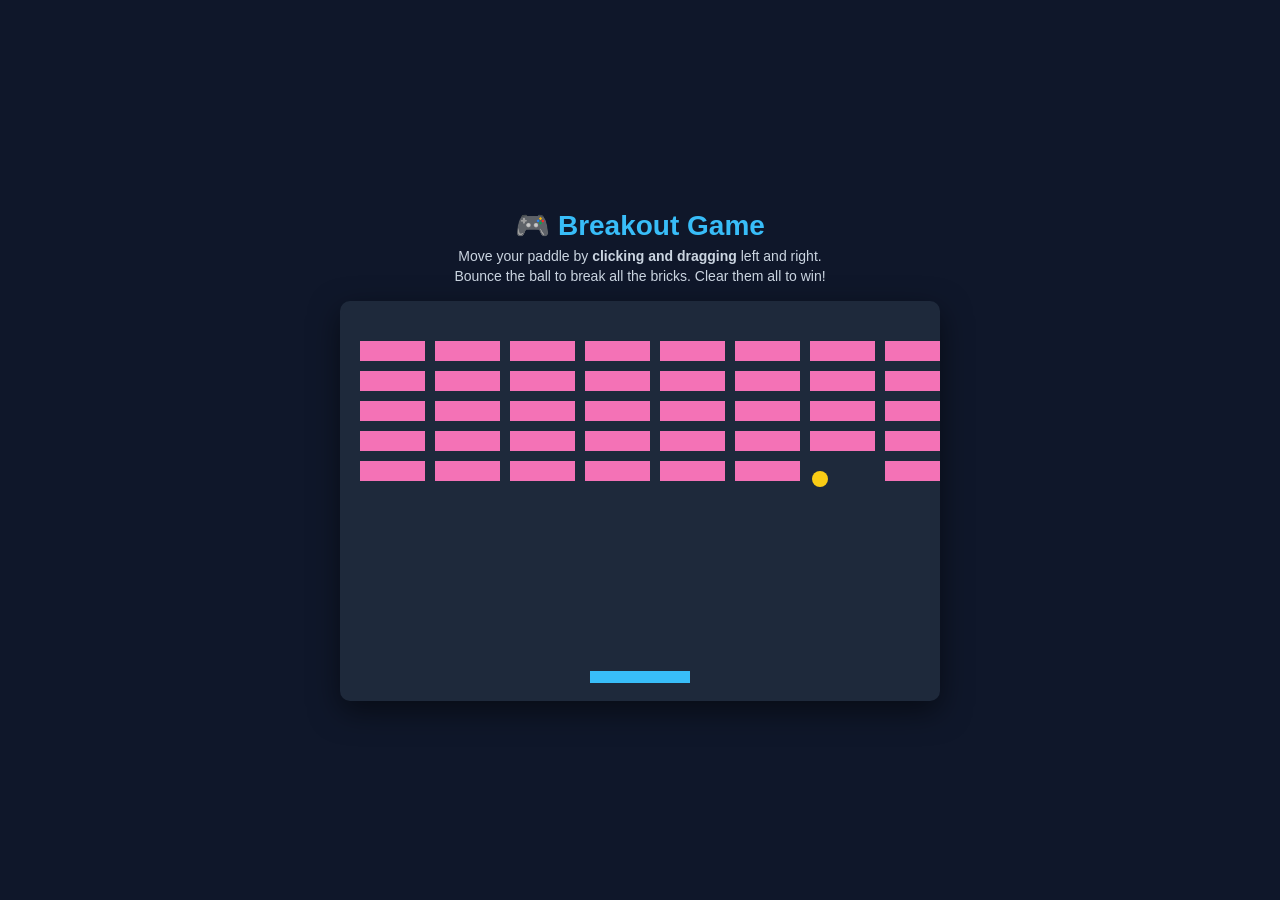
<file: ai.html>
<!DOCTYPE html>
<html lang="en">
<head>
<meta charset="UTF-8">
<title>Breakout Game</title>

<style>
    body {
        margin: 0;
        background: #0f172a;
        font-family: Arial, sans-serif;
        color: white;
        display: flex;
        flex-direction: column;
        align-items: center;
        justify-content: center;
        height: 100vh;
    }

    h1 {
        margin: 10px 0 5px;
        font-size: 28px;
        color: #38bdf8;
    }

    p {
        margin: 0 0 15px;
        font-size: 14px;
        color: #cbd5e1;
        text-align: center;
        max-width: 500px;
        line-height: 1.4;
    }

    canvas {
        background: #1e293b;
        border-radius: 10px;
        box-shadow: 0 10px 30px rgba(0,0,0,0.5);
    }

    #message {
        position: absolute;
        color: white;
        font-size: 24px;
        text-align: center;
        display: none;
        top: 20px;
    }
</style>
</head>

<body>

<h1>🎮 Breakout Game</h1>
<p>
Move your paddle by <b>clicking and dragging</b> left and right.<br>
Bounce the ball to break all the bricks. Clear them all to win!
</p>

<canvas id="gameCanvas" width="600" height="400"></canvas>

<div id="message">🎉 Congratulations! You cleared all the bricks! 🎉</div>

<script>
const canvas = document.getElementById("gameCanvas");
const ctx = canvas.getContext("2d");

let paddle = {
    width: 100,
    height: 12,
    x: canvas.width / 2 - 50,
    y: canvas.height - 30
};

let ball = {
    x: canvas.width / 2,
    y: canvas.height - 60,
    dx: 3,
    dy: -3,
    radius: 8
};

const rows = 5;
const cols = 8;
const brickWidth = 65;
const brickHeight = 20;
const padding = 10;
const offsetTop = 40;
const offsetLeft = 20;

let bricks = [];

for (let r = 0; r < rows; r++) {
    bricks[r] = [];
    for (let c = 0; c < cols; c++) {
        bricks[r][c] = { x: 0, y: 0, status: 1 };
    }
}

// Drag controls
let dragging = false;

canvas.addEventListener("mousedown", () => dragging = true);
canvas.addEventListener("mouseup", () => dragging = false);
canvas.addEventListener("mousemove", (e) => {
    if (dragging) {
        const rect = canvas.getBoundingClientRect();
        paddle.x = e.clientX - rect.left - paddle.width / 2;

        if (paddle.x < 0) paddle.x = 0;
        if (paddle.x + paddle.width > canvas.width)
            paddle.x = canvas.width - paddle.width;
    }
});

function drawPaddle() {
    ctx.fillStyle = "#38bdf8";
    ctx.fillRect(paddle.x, paddle.y, paddle.width, paddle.height);
}

function drawBall() {
    ctx.beginPath();
    ctx.arc(ball.x, ball.y, ball.radius, 0, Math.PI * 2);
    ctx.fillStyle = "#facc15";
    ctx.fill();
    ctx.closePath();
}

function drawBricks() {
    for (let r = 0; r < rows; r++) {
        for (let c = 0; c < cols; c++) {
            if (bricks[r][c].status === 1) {
                let brickX = c * (brickWidth + padding) + offsetLeft;
                let brickY = r * (brickHeight + padding) + offsetTop;
                bricks[r][c].x = brickX;
                bricks[r][c].y = brickY;

                ctx.fillStyle = "#f472b6";
                ctx.fillRect(brickX, brickY, brickWidth, brickHeight);
            }
        }
    }
}

function collisionDetection() {
    let remaining = 0;

    for (let r = 0; r < rows; r++) {
        for (let c = 0; c < cols; c++) {
            let b = bricks[r][c];
            if (b.status === 1) {
                remaining++;

                if (
                    ball.x > b.x &&
                    ball.x < b.x + brickWidth &&
                    ball.y > b.y &&
                    ball.y < b.y + brickHeight
                ) {
                    ball.dy *= -1;
                    b.status = 0;
                    remaining--;
                }
            }
        }
    }

    if (remaining === 0) {
        document.getElementById("message").style.display = "block";
        cancelAnimationFrame(animationId);
    }
}

function update() {
    ctx.clearRect(0, 0, canvas.width, canvas.height);

    drawBricks();
    drawPaddle();
    drawBall();
    collisionDetection();

    ball.x += ball.dx;
    ball.y += ball.dy;

    if (ball.x + ball.radius > canvas.width || ball.x - ball.radius < 0) {
        ball.dx *= -1;
    }

    if (ball.y - ball.radius < 0) {
        ball.dy *= -1;
    }

    if (
        ball.y + ball.radius > paddle.y &&
        ball.x > paddle.x &&
        ball.x < paddle.x + paddle.width
    ) {
        ball.dy = -Math.abs(ball.dy);

        let hitPoint = (ball.x - (paddle.x + paddle.width / 2)) / (paddle.width / 2);
        ball.dx = hitPoint * 5;
    }

    if (ball.y + ball.radius > canvas.height) {
        ball.x = canvas.width / 2;
        ball.y = canvas.height - 60;
        ball.dx = 3;
        ball.dy = -3;
    }

    animationId = requestAnimationFrame(update);
}

let animationId = requestAnimationFrame(update);
</script>

</body>
</html>
</file>
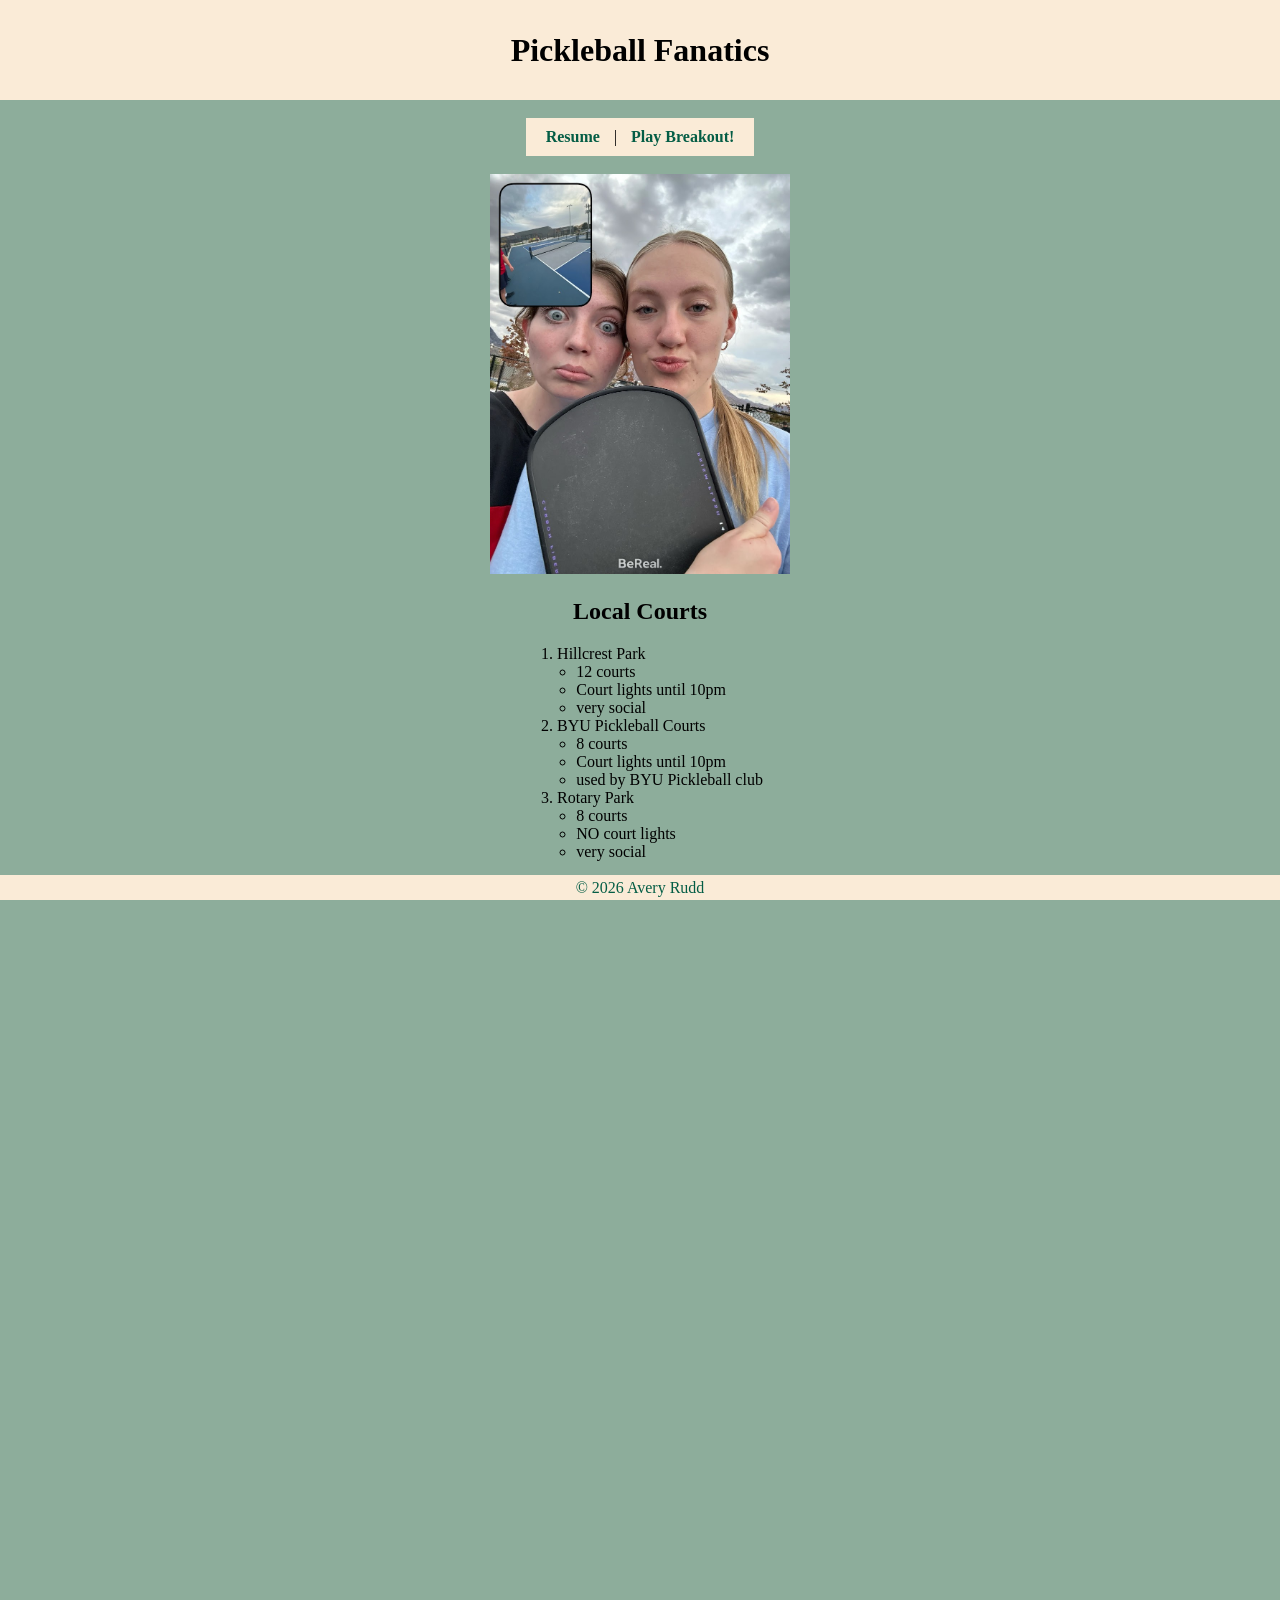
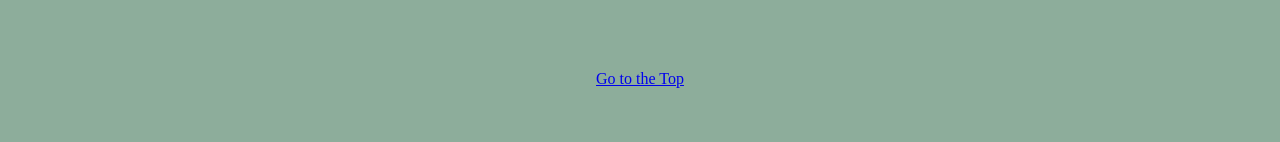
<file: fromscratch.html>
<!DOCTYPE html>
<html lang="en">
<head>
    <meta charset="UTF-8">
    <meta name="viewport" content="width=device-width, initial-scale=1.0">
    <title>Pickleball Fanatics</title>
    <link rel="stylesheet" type="text/css" href="css/mystyles.css">
</head>
<body>
    <div class="common header">
        <h1 id="Top">Pickleball Fanatics</h1>
    </div>
    <br>
    <nav class="common">
        <a href="index.html">Resume</a> | <a href="ai.html">Play Breakout!</a>
    </nav>
    <br><br>
    <div class="common mainbody">
        <img src="assets/img/pickleball.JPG" alt="Pickleball BeReal" width="300">
        <br>
        <h2>Local Courts</h2>
        <ol>
            <li>Hillcrest Park
                <ul>
                    <li>12 courts</li>
                    <li>Court lights until 10pm</li>
                    <li>very social</li>
                </ul>
            </li>
            <li>BYU Pickleball Courts
                <ul>
                    <li>8 courts</li>
                    <li>Court lights until 10pm</li>
                    <li>used by BYU Pickleball club</li>
                </ul>     
            </li>    
           <li>Rotary Park
                <ul>
                    <li>8 courts</li>
                    <li>NO court lights</li>
                    <li>very social</li>
                </ul>
            </li>
        </ol>
        <br>
        <iframe 
            width="560"
            height="315"
            src="https://www.youtube.com/embed/tYX5l6js01U?si=jdSrWSSl6U6e4E2v"
            title="YouTube video player"
            frameborder="0"
            allow="accelerometer; autoplay; clipboard-write; encrypted-media; gyroscope; picture-in-picture; web-share"
            referrerpolicy="strict-origin-when-cross-origin" allowfullscreen>
        </iframe>
        <br><br><br>
        <div class="tableau-container">
            <div class='tableauPlaceholder' id='viz1776119955419' style='position: relative'>
                <noscript>
                    <a href='#'>
                        <img alt='Courts by State ' src='https:&#47;&#47;public.tableau.com&#47;static&#47;images&#47;Pi&#47;Pickleball&#47;CourtsbyState&#47;1_rss.png' style='border: none' />
                    </a>
                </noscript>
                <object class='tableauViz'  style='display:none;'>
                    <param name='host_url' value='https%3A%2F%2Fpublic.tableau.com%2F' /> 
                    <param name='embed_code_version' value='3' />
                    <param name='site_root' value='' />
                    <param name='name' value='Pickleball&#47;CourtsbyState' />
                    <param name='tabs' value='no' />
                    <param name='toolbar' value='yes' />
                    <param name='static_image' value='https:&#47;&#47;public.tableau.com&#47;static&#47;images&#47;Pi&#47;Pickleball&#47;CourtsbyState&#47;1.png' />
                    <param name='animate_transition' value='yes' />
                    <param name='display_static_image' value='yes' />
                    <param name='display_spinner' value='yes' />
                    <param name='display_overlay' value='yes' />
                    <param name='display_count' value='yes' />
                    <param name='language' value='en-US' />
                </object>
            </div>
        </div>               
        <script type='text/javascript'>                    
            var divElement = document.getElementById('viz1776119955419');                    
            var vizElement = divElement.getElementsByTagName('object')[0];                    
            vizElement.style.width='100%';vizElement.style.height=(divElement.offsetWidth*0.75)+'px';                    
            var scriptElement = document.createElement('script');                    
            scriptElement.src = 'https://public.tableau.com/javascripts/api/viz_v1.js';                    
            vizElement.parentNode.insertBefore(scriptElement, vizElement);                
        </script>
        <br><br>
        <a href="#Top">Go to the Top</a>
        <br><br><br><br>
    </div>
    <div class="common footer">
        &copy; 2026 Avery Rudd
    </div>  
</body>
</html>
</file>
<file: css/mystyles.css>
.common{
    text-align: center;
    font-family: Cambria, Cochin, Georgia, Times, 'Times New Roman', serif;
}

.header{
    background-color:antiquewhite;
    color: black;
    height: 100px;
    line-height: 100px;
    padding-top: 0;
    margin: 0;
}

h1{
    margin: 0;
}

.mainbody{
    text-align: center;
    color: black;
}

.footer{
    background-color: antiquewhite;
    color:rgb(4, 93, 69) ;
    height: 25px;
    line-height: 25px;
    bottom: 0px;
    left: 0px;
    right:0px;
    position:fixed;
}

body{
    background-color: rgb(141, 173, 155);
    margin: 0;
    padding: 0;
    text-align: center;
}

nav{
   display: inline-block;
   background-color: antiquewhite;
   padding: 10px;
   margin: 0 auto;
}

nav a{
    color: rgb(4, 93, 69);
    padding: 10px;
    text-decoration: none;
    font: 16px;
    font-weight: bold;
}

ol {
  width: fit-content;
  margin: 0 auto;
  text-align: left;
}

ol ul {
  padding-left: 1.2em;
}

.tableau-container {
    width: 1000px;
    margin: 0 auto;
}

.tableauPlaceholder,
.tableauViz {
    width: 100%;
    height: 400px; /* adjust */
}
</file>
